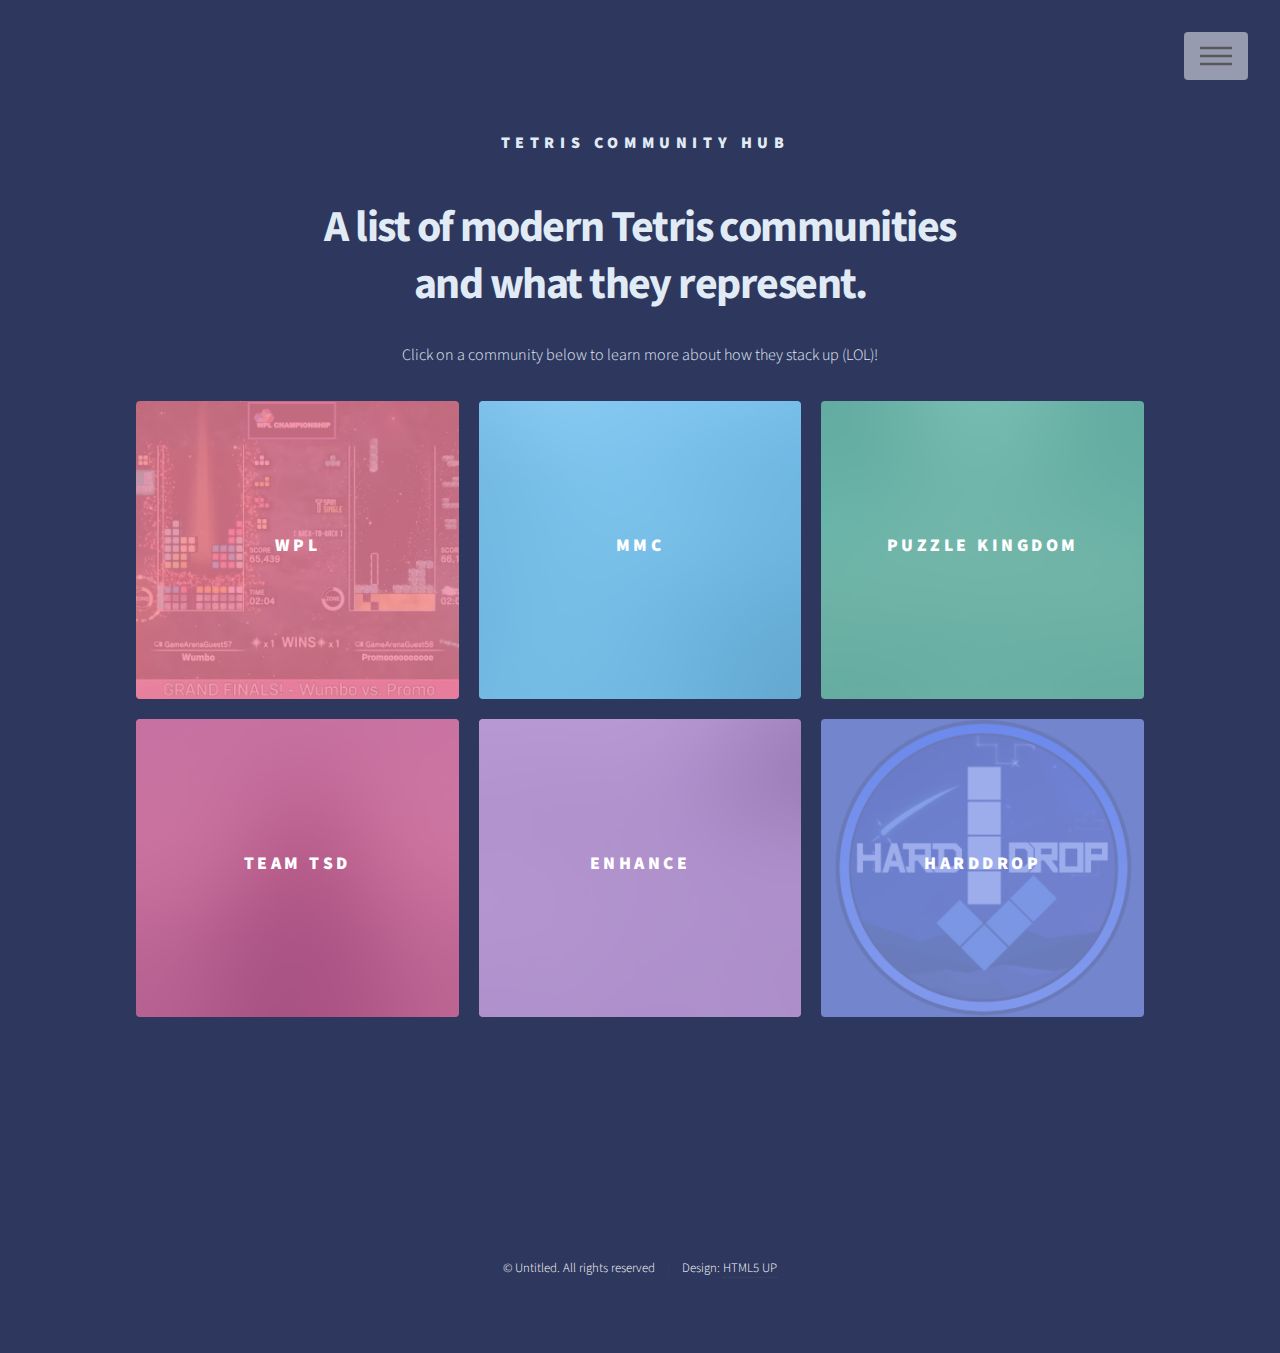
<file: index.html>
<!DOCTYPE HTML>
<!--
	Phantom by HTML5 UP
	html5up.net | @ajlkn
	Free for personal and commercial use under the CCA 3.0 license (html5up.net/license)
-->
<html>
	<head>
		<title>Phantom by HTML5 UP</title>
		<meta charset="utf-8" />
		<meta name="viewport" content="width=device-width, initial-scale=1, user-scalable=no" />
		<link rel="stylesheet" href="assets/css/main.css" />
		<noscript><link rel="stylesheet" href="assets/css/noscript.css" /></noscript>
	</head>
	<body class="is-preload">
		<!-- Wrapper -->
			<div id="wrapper">

				<!-- Header -->
					<header id="header">
						<div class="inner">

							<!-- Logo -->
								<a href="index.html" class="logo">
									<!-- <span class="symbol"><img src="images/logo.png" alt="" /></span><span class="title">Tetris Community Hub</span> -->
									<span class="symbol"></span><span class="title">Tetris Community Hub</span>
								</a>

							<!-- Nav -->
								<nav>
									<ul>
										<li><a href="#menu">Menu</a></li>
									</ul>
								</nav>

						</div>
					</header>

				<!-- Menu -->
					<nav id="menu"><!-- Potentially removed to keep site simplicity -->
						<h2>Menu</h2>
						<ul>
							<li><a href="index.html">Home</a></li>
							<li><a href="generic.html">Events</a></li>
							<li><a href="generic.html">MMC News</a></li>
							<li><a href="https://www.twitch.tv/beastinshen">BeastinShen's Twitch</a></li>
						</ul>
					</nav>

				<!-- Main -->
					<div id="main">
						<div class="inner">
							<header>
								<h1>A list of modern Tetris communities<br />
								and what they represent.</h1>
								<p>Click on a community below to learn more about how they stack up (LOL)!</p>
							</header>
							<section class="tiles">
								<article class="style1">
									<span class="image">
										<img src="images/pic01.jpg" alt="" />
									</span>
									<a href="generic.html">
										<h2>WPL</h2>
										<div class="content">
											<p>The World Puzzle League is the best community. Don't bother looking at the others.</p>
										</div>
									</a>
								</article>
								<article class="style2">
									<span class="image">
										<img src="images/pic02.jpg" alt="" />
									</span>
									<a href="generic.html">
										<h2>MMC</h2>
										<div class="content">
											<p>Hi bennxt!</p>
										</div>
									</a>
								</article>
								<article class="style3">
									<span class="image">
										<img src="images/pic03.jpg" alt="" />
									</span>
									<a href="generic.html">
										<h2>PUZZLE KINGDOM</h2>
										<div class="content">
											<p>I hate cleaning the gutters when there is moss on the roof since it gets slippery.</p>
										</div>
									</a>
								</article>
								<article class="style4">
									<span class="image">
										<img src="images/pic04.jpg" alt="" />
									</span>
									<a href="generic.html">
										<h2>Team TSD</h2>
										<div class="content">
											<p>Renge is cool, others kinda sus ngl</p>
										</div>
									</a>
								</article>
								<article class="style5">
									<span class="image">
										<img src="images/pic05.jpg" alt="" />
									</span>
									<a href="generic.html">
										<h2>Enhance</h2>
										<div class="content">
											<p>Where Shen licks boots.</p>
										</div>
									</a>
								</article>
								<article class="style6">
									<span class="image">
										<img src="images/pic06.png" alt="" />
									</span>
									<a href="generic.html">
										<h2>HardDrop</h2>
										<div class="content">
											<p>Blink's league of legends server with friends!</p>
										</div>
									</a>
								
							</section>
						</div>
					</div>

				<!-- Footer -->
					<footer id="footer">
						<div class="inner">
							<!-- <section>
								<h2>Get in touch</h2>
								<form method="post" action="#">
									<div class="fields">
										<div class="field half">
											<input type="text" name="name" id="name" placeholder="Name" />
										</div>
										<div class="field half">
											<input type="email" name="email" id="email" placeholder="Email" />
										</div>
										<div class="field">
											<textarea name="message" id="message" placeholder="Message"></textarea>
										</div>
									</div>
									<ul class="actions">
										<li><input type="submit" value="Send" class="primary" /></li>
									</ul>
								</form>
							</section>
							<section>
								<h2>Follow</h2>
								<ul class="icons">
									<li><a href="#" class="icon brands style2 fa-twitter"><span class="label">Twitter</span></a></li>
									<li><a href="#" class="icon brands style2 fa-facebook-f"><span class="label">Facebook</span></a></li>
									<li><a href="#" class="icon brands style2 fa-instagram"><span class="label">Instagram</span></a></li>
									<li><a href="#" class="icon brands style2 fa-dribbble"><span class="label">Dribbble</span></a></li>
									<li><a href="#" class="icon brands style2 fa-github"><span class="label">GitHub</span></a></li>
									<li><a href="#" class="icon brands style2 fa-500px"><span class="label">500px</span></a></li>
									<li><a href="#" class="icon solid style2 fa-phone"><span class="label">Phone</span></a></li>
									<li><a href="#" class="icon solid style2 fa-envelope"><span class="label">Email</span></a></li>
								</ul>
							</section> -->
							<ul class="copyright">
								<li>&copy; Untitled. All rights reserved</li><li>Design: <a href="http://html5up.net">HTML5 UP</a></li>
							</ul>
						</div>
					</footer>

			</div>

		<!-- Scripts -->
			<script src="assets/js/jquery.min.js"></script>
			<script src="assets/js/browser.min.js"></script>
			<script src="assets/js/breakpoints.min.js"></script>
			<script src="assets/js/util.js"></script>
			<script src="assets/js/main.js"></script>

	</body>
</html>
</file>
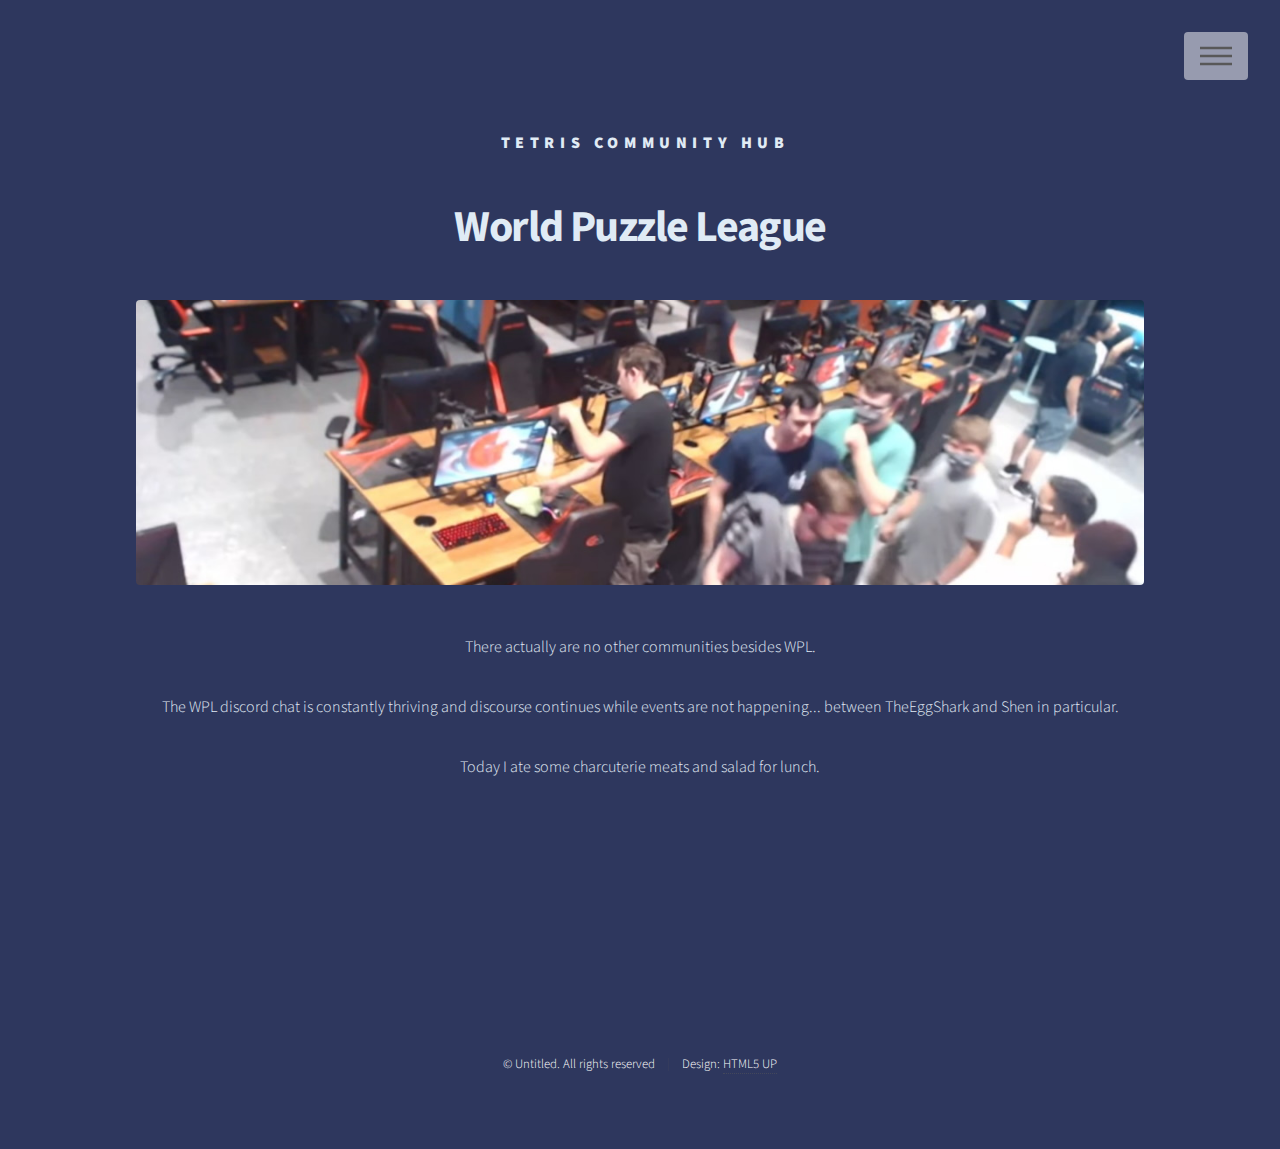
<file: generic.html>
<!DOCTYPE HTML>
<!--
	Phantom by HTML5 UP
	html5up.net | @ajlkn
	Free for personal and commercial use under the CCA 3.0 license (html5up.net/license)
-->
<html>
	<head>
		<title>World Puzzle League</title>
		<meta charset="utf-8" />
		<meta name="viewport" content="width=device-width, initial-scale=1, user-scalable=no" />
		<link rel="stylesheet" href="assets/css/main.css" />
		<noscript><link rel="stylesheet" href="assets/css/noscript.css" /></noscript>
	</head>
	<body class="is-preload">
		<!-- Wrapper -->
			<div id="wrapper">

				<!-- Header -->
					<header id="header">
						<div class="inner">

							<!-- Logo -->
							<a href="index.html" class="logo">
								<!-- <span class="symbol"><img src="images/logo.png" alt="" /></span><span class="title">Tetris Community Hub</span> -->
								<span class="symbol"></span><span class="title">Tetris Community Hub</span>
							</a>

							<!-- Nav -->
								<nav>
									<ul>
										<li><a href="#menu">Menu</a></li>
									</ul>
								</nav>

						</div>
					</header>

				<!-- Menu -->
				<nav id="menu">
					<h2>Menu</h2>
					<ul>
						<li><a href="index.html">Home</a></li>
						<li><a href="index.html">Menu will be removed.</a></li>
					</ul>
				</nav>

				<!-- Main -->
					<div id="main">
						<div class="inner">
							<h1>World Puzzle League</h1>
							<span class="image main"><img src="images/pic13.jpg" alt="" /></span>
							<p>There actually are no other communities besides WPL.</p>
							<p>The WPL discord chat is constantly thriving and discourse continues while events are not happening... between TheEggShark and Shen in particular.</p>
							<p>Today I ate some charcuterie meats and salad for lunch.</p>
						</div>
					</div>

				<!-- Footer -->
					<footer id="footer">
						<div class="inner">
							<!-- <section>
								<h2>Get in touch</h2>
								<form method="post" action="#">
									<div class="fields">
										<div class="field half">
											<input type="text" name="name" id="name" placeholder="Name" />
										</div>
										<div class="field half">
											<input type="email" name="email" id="email" placeholder="Email" />
										</div>
										<div class="field">
											<textarea name="message" id="message" placeholder="Message"></textarea>
										</div>
									</div>
									<ul class="actions">
										<li><input type="submit" value="Send" class="primary" /></li>
									</ul>
								</form>
							</section>
							<section>
								<h2>Follow</h2>
								<ul class="icons">
									<li><a href="#" class="icon brands style2 fa-twitter"><span class="label">Twitter</span></a></li>
									<li><a href="#" class="icon brands style2 fa-facebook-f"><span class="label">Facebook</span></a></li>
									<li><a href="#" class="icon brands style2 fa-instagram"><span class="label">Instagram</span></a></li>
									<li><a href="#" class="icon brands style2 fa-dribbble"><span class="label">Dribbble</span></a></li>
									<li><a href="#" class="icon brands style2 fa-github"><span class="label">GitHub</span></a></li>
									<li><a href="#" class="icon brands style2 fa-500px"><span class="label">500px</span></a></li>
									<li><a href="#" class="icon solid style2 fa-phone"><span class="label">Phone</span></a></li>
									<li><a href="#" class="icon solid style2 fa-envelope"><span class="label">Email</span></a></li>
								</ul>
							</section> -->
							<ul class="copyright">
								<li>&copy; Untitled. All rights reserved</li><li>Design: <a href="http://html5up.net">HTML5 UP</a></li>
							</ul>
						</div>
					</footer>

			</div>

		<!-- Scripts -->
			<script src="assets/js/jquery.min.js"></script>
			<script src="assets/js/browser.min.js"></script>
			<script src="assets/js/breakpoints.min.js"></script>
			<script src="assets/js/util.js"></script>
			<script src="assets/js/main.js"></script>

	</body>
</html>
</file>
<file: assets/css/noscript.css>
/*
	Phantom by HTML5 UP
	html5up.net | @ajlkn
	Free for personal and commercial use under the CCA 3.0 license (html5up.net/license)
*/

/* Tiles */

	body.is-preload .tiles article {
		-moz-transform: none;
		-webkit-transform: none;
		-ms-transform: none;
		transform: none;
		opacity: 1;
	}
</file>
<file: assets/css/main.css>
@import url(fontawesome-all.min.css);
@import url("https://fonts.googleapis.com/css?family=Source+Sans+Pro:300,700,900");

/*
	Phantom by HTML5 UP
	html5up.net | @ajlkn
	Free for personal and commercial use under the CCA 3.0 license (html5up.net/license)
*/

html, body, div, span, applet, object,
iframe, h1, h2, h3, h4, h5, h6, p, blockquote,
pre, a, abbr, acronym, address, big, cite,
code, del, dfn, em, img, ins, kbd, q, s, samp,
small, strike, strong, sub, sup, tt, var, b,
u, i, center, dl, dt, dd, ol, ul, li, fieldset,
form, label, legend, table, caption, tbody,
tfoot, thead, tr, th, td, article, aside,
canvas, details, embed, figure, figcaption,
footer, header, hgroup, menu, nav, output, ruby,
section, summary, time, mark, audio, video {
	margin: 0;
	padding: 0;
	border: 0;
	font-size: 100%;
	font: inherit;
	vertical-align: baseline;}

article, aside, details, figcaption, figure,
footer, header, hgroup, menu, nav, section {
	display: block;}

body {
	line-height: 1;
}

ol, ul {
	list-style: none;
}

blockquote, q {
	quotes: none;
}

	blockquote:before, blockquote:after, q:before, q:after {
		content: '';
		content: none;
	}

table {
	border-collapse: collapse;
	border-spacing: 0;
}

body {
	-webkit-text-size-adjust: none;
	
}

mark {
	background-color: transparent;
	color: inherit;
}

input::-moz-focus-inner {
	border: 0;
	padding: 0;
}

input, select, textarea {
	-moz-appearance: none;
	-webkit-appearance: none;
	-ms-appearance: none;
	appearance: none;
}

/* Basic */

	@-ms-viewport {
		width: device-width;
	}

	body {
		-ms-overflow-style: scrollbar;
	}

	@media screen and (max-width: 480px) {

		html, body {
			min-width: 320px;
		}

	}

	html {
		box-sizing: border-box;
		
	}

	*, *:before, *:after {
		box-sizing: inherit;
	}

	body {
		background: rgb(46, 55, 94);
	}

		body.is-preload *, body.is-preload *:before, body.is-preload *:after {
			-moz-animation: none !important;
			-webkit-animation: none !important;
			-ms-animation: none !important;
			animation: none !important;
			-moz-transition: none !important;
			-webkit-transition: none !important;
			-ms-transition: none !important;
			transition: none !important;
		}

/* Type */

	body, input, select, textarea {
		color: #e0ebf5;
		font-family: "Source Sans Pro", Helvetica, sans-serif;
		font-size: 16pt;
		font-weight: 300;
		line-height: 1.75;
		text-align: center;
	}

		@media screen and (max-width: 1680px) {

			body, input, select, textarea {
				font-size: 14pt;
			}

		}

		@media screen and (max-width: 1280px) {

			body, input, select, textarea {
				font-size: 12pt;
			}

		}

	a {
		-moz-transition: border-bottom-color 0.2s ease, color 0.2s ease;
		-webkit-transition: border-bottom-color 0.2s ease, color 0.2s ease;
		-ms-transition: border-bottom-color 0.2s ease, color 0.2s ease;
		transition: border-bottom-color 0.2s ease, color 0.2s ease;
		text-decoration: none;
		color: #585858;
		border-bottom: dotted 1px rgba(88, 88, 88, 0.5);
	}

		a:hover {
			border-bottom-color: transparent;
			color: #51b9ff !important;
		}

	strong, b {
		font-weight: 900;
	}

	em, i {
		font-style: italic;
	}

	p {
		margin: 0 0 2em 0;
	}

	h1 {
		font-size: 2.75em;
		font-weight: 700;
		line-height: 1.3;
		margin: 0 0 1em 0;
		letter-spacing: -0.035em;
	}

		h1 a {
			color: inherit;
		}

		@media screen and (max-width: 736px) {

			h1 {
				font-size: 2em;
				margin: 0 0 1em 0;
			}

		}

		@media screen and (max-width: 360px) {

			h1 {
				font-size: 1.75em;
			}

		}

	h2, h3, h4, h5, h6 {
		font-weight: 900;
		line-height: 1.5;
		margin: 0 0 2em 0;
		text-transform: uppercase;
		letter-spacing: 0.2em;
	}

		h2 a, h3 a, h4 a, h5 a, h6 a {
			color: inherit;
		}

	h2 {
		font-size: 1.1em;
	}

	h3 {
		font-size: 1em;
	}

	h4 {
		font-size: 0.8em;
	}

	h5 {
		font-size: 0.8em;
	}

	h6 {
		font-size: 0.8em;
	}

	@media screen and (max-width: 980px) {

		h1 br, h2 br, h3 br, h4 br, h5 br, h6 br {
			display: none;
		}

	}

	@media screen and (max-width: 736px) {

		h2 {
			font-size: 1em;
		}

		h3 {
			font-size: 0.8em;
		}

	}

	sub {
		font-size: 0.8em;
		position: relative;
		top: 0.5em;
	}

	sup {
		font-size: 0.8em;
		position: relative;
		top: -0.5em;
	}

	blockquote {
		border-left: solid 4px #c9c9c9;
		font-style: italic;
		margin: 0 0 2em 0;
		padding: 0.5em 0 0.5em 2em;
	}

	code {
		background: rgba(144, 144, 144, 0.075);
		border-radius: 4px;
		border: solid 1px #c9c9c9;
		font-family: "Courier New", monospace;
		font-size: 0.9em;
		margin: 0 0.25em;
		padding: 0.25em 0.65em;
	}

	pre {
		-webkit-overflow-scrolling: touch;
		font-family: "Courier New", monospace;
		font-size: 0.9em;
		margin: 0 0 2em 0;
	}

		pre code {
			display: block;
			line-height: 1.75;
			padding: 1em 1.5em;
			overflow-x: auto;
		}

	hr {
		border: 0;
		border-bottom: solid 1px #c9c9c9;
		margin: 2em 0;
	}

		hr.major {
			margin: 3em 0;
		}

	.align-left {
		text-align: left;
	}

	.align-center {
		text-align: center;
	}

	.align-right {
		text-align: right;
	}

/* Row */

	.row {
		display: flex;
		flex-wrap: wrap;
		box-sizing: border-box;
		align-items: stretch;
	}

		.row > * {
			box-sizing: border-box;
		}

		.row.gtr-uniform > * > :last-child {
			margin-bottom: 0;
		}

		.row.aln-left {
			justify-content: flex-start;
		}

		.row.aln-center {
			justify-content: center;
		}

		.row.aln-right {
			justify-content: flex-end;
		}

		.row.aln-top {
			align-items: flex-start;
		}

		.row.aln-middle {
			align-items: center;
		}

		.row.aln-bottom {
			align-items: flex-end;
		}

		.row > .imp {
			order: -1;
		}

		.row > .col-1 {
			width: 8.33333%;
		}

		.row > .off-1 {
			margin-left: 8.33333%;
		}

		.row > .col-2 {
			width: 16.66667%;
		}

		.row > .off-2 {
			margin-left: 16.66667%;
		}

		.row > .col-3 {
			width: 25%;
		}

		.row > .off-3 {
			margin-left: 25%;
		}

		.row > .col-4 {
			width: 33.33333%;
		}

		.row > .off-4 {
			margin-left: 33.33333%;
		}

		.row > .col-5 {
			width: 41.66667%;
		}

		.row > .off-5 {
			margin-left: 41.66667%;
		}

		.row > .col-6 {
			width: 50%;
		}

		.row > .off-6 {
			margin-left: 50%;
		}

		.row > .col-7 {
			width: 58.33333%;
		}

		.row > .off-7 {
			margin-left: 58.33333%;
		}

		.row > .col-8 {
			width: 66.66667%;
		}

		.row > .off-8 {
			margin-left: 66.66667%;
		}

		.row > .col-9 {
			width: 75%;
		}

		.row > .off-9 {
			margin-left: 75%;
		}

		.row > .col-10 {
			width: 83.33333%;
		}

		.row > .off-10 {
			margin-left: 83.33333%;
		}

		.row > .col-11 {
			width: 91.66667%;
		}

		.row > .off-11 {
			margin-left: 91.66667%;
		}

		.row > .col-12 {
			width: 100%;
		}

		.row > .off-12 {
			margin-left: 100%;
		}

		.row.gtr-0 {
			margin-top: 0;
			margin-left: 0em;
		}

			.row.gtr-0 > * {
				padding: 0 0 0 0em;
			}

			.row.gtr-0.gtr-uniform {
				margin-top: 0em;
			}

				.row.gtr-0.gtr-uniform > * {
					padding-top: 0em;
				}

		.row.gtr-25 {
			margin-top: 0;
			margin-left: -0.5em;
		}

			.row.gtr-25 > * {
				padding: 0 0 0 0.5em;
			}

			.row.gtr-25.gtr-uniform {
				margin-top: -0.5em;
			}

				.row.gtr-25.gtr-uniform > * {
					padding-top: 0.5em;
				}

		.row.gtr-50 {
			margin-top: 0;
			margin-left: -1em;
		}

			.row.gtr-50 > * {
				padding: 0 0 0 1em;
			}

			.row.gtr-50.gtr-uniform {
				margin-top: -1em;
			}

				.row.gtr-50.gtr-uniform > * {
					padding-top: 1em;
				}

		.row {
			margin-top: 0;
			margin-left: -2em;
		}

			.row > * {
				padding: 0 0 0 2em;
			}

			.row.gtr-uniform {
				margin-top: -2em;
			}

				.row.gtr-uniform > * {
					padding-top: 2em;
				}

		.row.gtr-150 {
			margin-top: 0;
			margin-left: -3em;
		}

			.row.gtr-150 > * {
				padding: 0 0 0 3em;
			}

			.row.gtr-150.gtr-uniform {
				margin-top: -3em;
			}

				.row.gtr-150.gtr-uniform > * {
					padding-top: 3em;
				}

		.row.gtr-200 {
			margin-top: 0;
			margin-left: -4em;
		}

			.row.gtr-200 > * {
				padding: 0 0 0 4em;
			}

			.row.gtr-200.gtr-uniform {
				margin-top: -4em;
			}

				.row.gtr-200.gtr-uniform > * {
					padding-top: 4em;
				}

		@media screen and (max-width: 1680px) {

			.row {
				display: flex;
				flex-wrap: wrap;
				box-sizing: border-box;
				align-items: stretch;
			}

				.row > * {
					box-sizing: border-box;
				}

				.row.gtr-uniform > * > :last-child {
					margin-bottom: 0;
				}

				.row.aln-left {
					justify-content: flex-start;
				}

				.row.aln-center {
					justify-content: center;
				}

				.row.aln-right {
					justify-content: flex-end;
				}

				.row.aln-top {
					align-items: flex-start;
				}

				.row.aln-middle {
					align-items: center;
				}

				.row.aln-bottom {
					align-items: flex-end;
				}

				.row > .imp-xlarge {
					order: -1;
				}

				.row > .col-1-xlarge {
					width: 8.33333%;
				}

				.row > .off-1-xlarge {
					margin-left: 8.33333%;
				}

				.row > .col-2-xlarge {
					width: 16.66667%;
				}

				.row > .off-2-xlarge {
					margin-left: 16.66667%;
				}

				.row > .col-3-xlarge {
					width: 25%;
				}

				.row > .off-3-xlarge {
					margin-left: 25%;
				}

				.row > .col-4-xlarge {
					width: 33.33333%;
				}

				.row > .off-4-xlarge {
					margin-left: 33.33333%;
				}

				.row > .col-5-xlarge {
					width: 41.66667%;
				}

				.row > .off-5-xlarge {
					margin-left: 41.66667%;
				}

				.row > .col-6-xlarge {
					width: 50%;
				}

				.row > .off-6-xlarge {
					margin-left: 50%;
				}

				.row > .col-7-xlarge {
					width: 58.33333%;
				}

				.row > .off-7-xlarge {
					margin-left: 58.33333%;
				}

				.row > .col-8-xlarge {
					width: 66.66667%;
				}

				.row > .off-8-xlarge {
					margin-left: 66.66667%;
				}

				.row > .col-9-xlarge {
					width: 75%;
				}

				.row > .off-9-xlarge {
					margin-left: 75%;
				}

				.row > .col-10-xlarge {
					width: 83.33333%;
				}

				.row > .off-10-xlarge {
					margin-left: 83.33333%;
				}

				.row > .col-11-xlarge {
					width: 91.66667%;
				}

				.row > .off-11-xlarge {
					margin-left: 91.66667%;
				}

				.row > .col-12-xlarge {
					width: 100%;
				}

				.row > .off-12-xlarge {
					margin-left: 100%;
				}

				.row.gtr-0 {
					margin-top: 0;
					margin-left: 0em;
				}

					.row.gtr-0 > * {
						padding: 0 0 0 0em;
					}

					.row.gtr-0.gtr-uniform {
						margin-top: 0em;
					}

						.row.gtr-0.gtr-uniform > * {
							padding-top: 0em;
						}

				.row.gtr-25 {
					margin-top: 0;
					margin-left: -0.5em;
				}

					.row.gtr-25 > * {
						padding: 0 0 0 0.5em;
					}

					.row.gtr-25.gtr-uniform {
						margin-top: -0.5em;
					}

						.row.gtr-25.gtr-uniform > * {
							padding-top: 0.5em;
						}

				.row.gtr-50 {
					margin-top: 0;
					margin-left: -1em;
				}

					.row.gtr-50 > * {
						padding: 0 0 0 1em;
					}

					.row.gtr-50.gtr-uniform {
						margin-top: -1em;
					}

						.row.gtr-50.gtr-uniform > * {
							padding-top: 1em;
						}

				.row {
					margin-top: 0;
					margin-left: -2em;
				}

					.row > * {
						padding: 0 0 0 2em;
					}

					.row.gtr-uniform {
						margin-top: -2em;
					}

						.row.gtr-uniform > * {
							padding-top: 2em;
						}

				.row.gtr-150 {
					margin-top: 0;
					margin-left: -3em;
				}

					.row.gtr-150 > * {
						padding: 0 0 0 3em;
					}

					.row.gtr-150.gtr-uniform {
						margin-top: -3em;
					}

						.row.gtr-150.gtr-uniform > * {
							padding-top: 3em;
						}

				.row.gtr-200 {
					margin-top: 0;
					margin-left: -4em;
				}

					.row.gtr-200 > * {
						padding: 0 0 0 4em;
					}

					.row.gtr-200.gtr-uniform {
						margin-top: -4em;
					}

						.row.gtr-200.gtr-uniform > * {
							padding-top: 4em;
						}

		}

		@media screen and (max-width: 1280px) {

			.row {
				display: flex;
				flex-wrap: wrap;
				box-sizing: border-box;
				align-items: stretch;
			}

				.row > * {
					box-sizing: border-box;
				}

				.row.gtr-uniform > * > :last-child {
					margin-bottom: 0;
				}

				.row.aln-left {
					justify-content: flex-start;
				}

				.row.aln-center {
					justify-content: center;
				}

				.row.aln-right {
					justify-content: flex-end;
				}

				.row.aln-top {
					align-items: flex-start;
				}

				.row.aln-middle {
					align-items: center;
				}

				.row.aln-bottom {
					align-items: flex-end;
				}

				.row > .imp-large {
					order: -1;
				}

				.row > .col-1-large {
					width: 8.33333%;
				}

				.row > .off-1-large {
					margin-left: 8.33333%;
				}

				.row > .col-2-large {
					width: 16.66667%;
				}

				.row > .off-2-large {
					margin-left: 16.66667%;
				}

				.row > .col-3-large {
					width: 25%;
				}

				.row > .off-3-large {
					margin-left: 25%;
				}

				.row > .col-4-large {
					width: 33.33333%;
				}

				.row > .off-4-large {
					margin-left: 33.33333%;
				}

				.row > .col-5-large {
					width: 41.66667%;
				}

				.row > .off-5-large {
					margin-left: 41.66667%;
				}

				.row > .col-6-large {
					width: 50%;
				}

				.row > .off-6-large {
					margin-left: 50%;
				}

				.row > .col-7-large {
					width: 58.33333%;
				}

				.row > .off-7-large {
					margin-left: 58.33333%;
				}

				.row > .col-8-large {
					width: 66.66667%;
				}

				.row > .off-8-large {
					margin-left: 66.66667%;
				}

				.row > .col-9-large {
					width: 75%;
				}

				.row > .off-9-large {
					margin-left: 75%;
				}

				.row > .col-10-large {
					width: 83.33333%;
				}

				.row > .off-10-large {
					margin-left: 83.33333%;
				}

				.row > .col-11-large {
					width: 91.66667%;
				}

				.row > .off-11-large {
					margin-left: 91.66667%;
				}

				.row > .col-12-large {
					width: 100%;
				}

				.row > .off-12-large {
					margin-left: 100%;
				}

				.row.gtr-0 {
					margin-top: 0;
					margin-left: 0em;
				}

					.row.gtr-0 > * {
						padding: 0 0 0 0em;
					}

					.row.gtr-0.gtr-uniform {
						margin-top: 0em;
					}

						.row.gtr-0.gtr-uniform > * {
							padding-top: 0em;
						}

				.row.gtr-25 {
					margin-top: 0;
					margin-left: -0.5em;
				}

					.row.gtr-25 > * {
						padding: 0 0 0 0.5em;
					}

					.row.gtr-25.gtr-uniform {
						margin-top: -0.5em;
					}

						.row.gtr-25.gtr-uniform > * {
							padding-top: 0.5em;
						}

				.row.gtr-50 {
					margin-top: 0;
					margin-left: -1em;
				}

					.row.gtr-50 > * {
						padding: 0 0 0 1em;
					}

					.row.gtr-50.gtr-uniform {
						margin-top: -1em;
					}

						.row.gtr-50.gtr-uniform > * {
							padding-top: 1em;
						}

				.row {
					margin-top: 0;
					margin-left: -2em;
				}

					.row > * {
						padding: 0 0 0 2em;
					}

					.row.gtr-uniform {
						margin-top: -2em;
					}

						.row.gtr-uniform > * {
							padding-top: 2em;
						}

				.row.gtr-150 {
					margin-top: 0;
					margin-left: -3em;
				}

					.row.gtr-150 > * {
						padding: 0 0 0 3em;
					}

					.row.gtr-150.gtr-uniform {
						margin-top: -3em;
					}

						.row.gtr-150.gtr-uniform > * {
							padding-top: 3em;
						}

				.row.gtr-200 {
					margin-top: 0;
					margin-left: -4em;
				}

					.row.gtr-200 > * {
						padding: 0 0 0 4em;
					}

					.row.gtr-200.gtr-uniform {
						margin-top: -4em;
					}

						.row.gtr-200.gtr-uniform > * {
							padding-top: 4em;
						}

		}

		@media screen and (max-width: 980px) {

			.row {
				display: flex;
				flex-wrap: wrap;
				box-sizing: border-box;
				align-items: stretch;
			}

				.row > * {
					box-sizing: border-box;
				}

				.row.gtr-uniform > * > :last-child {
					margin-bottom: 0;
				}

				.row.aln-left {
					justify-content: flex-start;
				}

				.row.aln-center {
					justify-content: center;
				}

				.row.aln-right {
					justify-content: flex-end;
				}

				.row.aln-top {
					align-items: flex-start;
				}

				.row.aln-middle {
					align-items: center;
				}

				.row.aln-bottom {
					align-items: flex-end;
				}

				.row > .imp-medium {
					order: -1;
				}

				.row > .col-1-medium {
					width: 8.33333%;
				}

				.row > .off-1-medium {
					margin-left: 8.33333%;
				}

				.row > .col-2-medium {
					width: 16.66667%;
				}

				.row > .off-2-medium {
					margin-left: 16.66667%;
				}

				.row > .col-3-medium {
					width: 25%;
				}

				.row > .off-3-medium {
					margin-left: 25%;
				}

				.row > .col-4-medium {
					width: 33.33333%;
				}

				.row > .off-4-medium {
					margin-left: 33.33333%;
				}

				.row > .col-5-medium {
					width: 41.66667%;
				}

				.row > .off-5-medium {
					margin-left: 41.66667%;
				}

				.row > .col-6-medium {
					width: 50%;
				}

				.row > .off-6-medium {
					margin-left: 50%;
				}

				.row > .col-7-medium {
					width: 58.33333%;
				}

				.row > .off-7-medium {
					margin-left: 58.33333%;
				}

				.row > .col-8-medium {
					width: 66.66667%;
				}

				.row > .off-8-medium {
					margin-left: 66.66667%;
				}

				.row > .col-9-medium {
					width: 75%;
				}

				.row > .off-9-medium {
					margin-left: 75%;
				}

				.row > .col-10-medium {
					width: 83.33333%;
				}

				.row > .off-10-medium {
					margin-left: 83.33333%;
				}

				.row > .col-11-medium {
					width: 91.66667%;
				}

				.row > .off-11-medium {
					margin-left: 91.66667%;
				}

				.row > .col-12-medium {
					width: 100%;
				}

				.row > .off-12-medium {
					margin-left: 100%;
				}

				.row.gtr-0 {
					margin-top: 0;
					margin-left: 0em;
				}

					.row.gtr-0 > * {
						padding: 0 0 0 0em;
					}

					.row.gtr-0.gtr-uniform {
						margin-top: 0em;
					}

						.row.gtr-0.gtr-uniform > * {
							padding-top: 0em;
						}

				.row.gtr-25 {
					margin-top: 0;
					margin-left: -0.375em;
				}

					.row.gtr-25 > * {
						padding: 0 0 0 0.375em;
					}

					.row.gtr-25.gtr-uniform {
						margin-top: -0.375em;
					}

						.row.gtr-25.gtr-uniform > * {
							padding-top: 0.375em;
						}

				.row.gtr-50 {
					margin-top: 0;
					margin-left: -0.75em;
				}

					.row.gtr-50 > * {
						padding: 0 0 0 0.75em;
					}

					.row.gtr-50.gtr-uniform {
						margin-top: -0.75em;
					}

						.row.gtr-50.gtr-uniform > * {
							padding-top: 0.75em;
						}

				.row {
					margin-top: 0;
					margin-left: -1.5em;
				}

					.row > * {
						padding: 0 0 0 1.5em;
					}

					.row.gtr-uniform {
						margin-top: -1.5em;
					}

						.row.gtr-uniform > * {
							padding-top: 1.5em;
						}

				.row.gtr-150 {
					margin-top: 0;
					margin-left: -2.25em;
				}

					.row.gtr-150 > * {
						padding: 0 0 0 2.25em;
					}

					.row.gtr-150.gtr-uniform {
						margin-top: -2.25em;
					}

						.row.gtr-150.gtr-uniform > * {
							padding-top: 2.25em;
						}

				.row.gtr-200 {
					margin-top: 0;
					margin-left: -3em;
				}

					.row.gtr-200 > * {
						padding: 0 0 0 3em;
					}

					.row.gtr-200.gtr-uniform {
						margin-top: -3em;
					}

						.row.gtr-200.gtr-uniform > * {
							padding-top: 3em;
						}

		}

		@media screen and (max-width: 736px) {

			.row {
				display: flex;
				flex-wrap: wrap;
				box-sizing: border-box;
				align-items: stretch;
			}

				.row > * {
					box-sizing: border-box;
				}

				.row.gtr-uniform > * > :last-child {
					margin-bottom: 0;
				}

				.row.aln-left {
					justify-content: flex-start;
				}

				.row.aln-center {
					justify-content: center;
				}

				.row.aln-right {
					justify-content: flex-end;
				}

				.row.aln-top {
					align-items: flex-start;
				}

				.row.aln-middle {
					align-items: center;
				}

				.row.aln-bottom {
					align-items: flex-end;
				}

				.row > .imp-small {
					order: -1;
				}

				.row > .col-1-small {
					width: 8.33333%;
				}

				.row > .off-1-small {
					margin-left: 8.33333%;
				}

				.row > .col-2-small {
					width: 16.66667%;
				}

				.row > .off-2-small {
					margin-left: 16.66667%;
				}

				.row > .col-3-small {
					width: 25%;
				}

				.row > .off-3-small {
					margin-left: 25%;
				}

				.row > .col-4-small {
					width: 33.33333%;
				}

				.row > .off-4-small {
					margin-left: 33.33333%;
				}

				.row > .col-5-small {
					width: 41.66667%;
				}

				.row > .off-5-small {
					margin-left: 41.66667%;
				}

				.row > .col-6-small {
					width: 50%;
				}

				.row > .off-6-small {
					margin-left: 50%;
				}

				.row > .col-7-small {
					width: 58.33333%;
				}

				.row > .off-7-small {
					margin-left: 58.33333%;
				}

				.row > .col-8-small {
					width: 66.66667%;
				}

				.row > .off-8-small {
					margin-left: 66.66667%;
				}

				.row > .col-9-small {
					width: 75%;
				}

				.row > .off-9-small {
					margin-left: 75%;
				}

				.row > .col-10-small {
					width: 83.33333%;
				}

				.row > .off-10-small {
					margin-left: 83.33333%;
				}

				.row > .col-11-small {
					width: 91.66667%;
				}

				.row > .off-11-small {
					margin-left: 91.66667%;
				}

				.row > .col-12-small {
					width: 100%;
				}

				.row > .off-12-small {
					margin-left: 100%;
				}

				.row.gtr-0 {
					margin-top: 0;
					margin-left: 0em;
				}

					.row.gtr-0 > * {
						padding: 0 0 0 0em;
					}

					.row.gtr-0.gtr-uniform {
						margin-top: 0em;
					}

						.row.gtr-0.gtr-uniform > * {
							padding-top: 0em;
						}

				.row.gtr-25 {
					margin-top: 0;
					margin-left: -0.25em;
				}

					.row.gtr-25 > * {
						padding: 0 0 0 0.25em;
					}

					.row.gtr-25.gtr-uniform {
						margin-top: -0.25em;
					}

						.row.gtr-25.gtr-uniform > * {
							padding-top: 0.25em;
						}

				.row.gtr-50 {
					margin-top: 0;
					margin-left: -0.5em;
				}

					.row.gtr-50 > * {
						padding: 0 0 0 0.5em;
					}

					.row.gtr-50.gtr-uniform {
						margin-top: -0.5em;
					}

						.row.gtr-50.gtr-uniform > * {
							padding-top: 0.5em;
						}

				.row {
					margin-top: 0;
					margin-left: -1em;
				}

					.row > * {
						padding: 0 0 0 1em;
					}

					.row.gtr-uniform {
						margin-top: -1em;
					}

						.row.gtr-uniform > * {
							padding-top: 1em;
						}

				.row.gtr-150 {
					margin-top: 0;
					margin-left: -1.5em;
				}

					.row.gtr-150 > * {
						padding: 0 0 0 1.5em;
					}

					.row.gtr-150.gtr-uniform {
						margin-top: -1.5em;
					}

						.row.gtr-150.gtr-uniform > * {
							padding-top: 1.5em;
						}

				.row.gtr-200 {
					margin-top: 0;
					margin-left: -2em;
				}

					.row.gtr-200 > * {
						padding: 0 0 0 2em;
					}

					.row.gtr-200.gtr-uniform {
						margin-top: -2em;
					}

						.row.gtr-200.gtr-uniform > * {
							padding-top: 2em;
						}

		}

		@media screen and (max-width: 480px) {

			.row {
				display: flex;
				flex-wrap: wrap;
				box-sizing: border-box;
				align-items: stretch;
			}

				.row > * {
					box-sizing: border-box;
				}

				.row.gtr-uniform > * > :last-child {
					margin-bottom: 0;
				}

				.row.aln-left {
					justify-content: flex-start;
				}

				.row.aln-center {
					justify-content: center;
				}

				.row.aln-right {
					justify-content: flex-end;
				}

				.row.aln-top {
					align-items: flex-start;
				}

				.row.aln-middle {
					align-items: center;
				}

				.row.aln-bottom {
					align-items: flex-end;
				}

				.row > .imp-xsmall {
					order: -1;
				}

				.row > .col-1-xsmall {
					width: 8.33333%;
				}

				.row > .off-1-xsmall {
					margin-left: 8.33333%;
				}

				.row > .col-2-xsmall {
					width: 16.66667%;
				}

				.row > .off-2-xsmall {
					margin-left: 16.66667%;
				}

				.row > .col-3-xsmall {
					width: 25%;
				}

				.row > .off-3-xsmall {
					margin-left: 25%;
				}

				.row > .col-4-xsmall {
					width: 33.33333%;
				}

				.row > .off-4-xsmall {
					margin-left: 33.33333%;
				}

				.row > .col-5-xsmall {
					width: 41.66667%;
				}

				.row > .off-5-xsmall {
					margin-left: 41.66667%;
				}

				.row > .col-6-xsmall {
					width: 50%;
				}

				.row > .off-6-xsmall {
					margin-left: 50%;
				}

				.row > .col-7-xsmall {
					width: 58.33333%;
				}

				.row > .off-7-xsmall {
					margin-left: 58.33333%;
				}

				.row > .col-8-xsmall {
					width: 66.66667%;
				}

				.row > .off-8-xsmall {
					margin-left: 66.66667%;
				}

				.row > .col-9-xsmall {
					width: 75%;
				}

				.row > .off-9-xsmall {
					margin-left: 75%;
				}

				.row > .col-10-xsmall {
					width: 83.33333%;
				}

				.row > .off-10-xsmall {
					margin-left: 83.33333%;
				}

				.row > .col-11-xsmall {
					width: 91.66667%;
				}

				.row > .off-11-xsmall {
					margin-left: 91.66667%;
				}

				.row > .col-12-xsmall {
					width: 100%;
				}

				.row > .off-12-xsmall {
					margin-left: 100%;
				}

				.row.gtr-0 {
					margin-top: 0;
					margin-left: 0em;
				}

					.row.gtr-0 > * {
						padding: 0 0 0 0em;
					}

					.row.gtr-0.gtr-uniform {
						margin-top: 0em;
					}

						.row.gtr-0.gtr-uniform > * {
							padding-top: 0em;
						}

				.row.gtr-25 {
					margin-top: 0;
					margin-left: -0.25em;
				}

					.row.gtr-25 > * {
						padding: 0 0 0 0.25em;
					}

					.row.gtr-25.gtr-uniform {
						margin-top: -0.25em;
					}

						.row.gtr-25.gtr-uniform > * {
							padding-top: 0.25em;
						}

				.row.gtr-50 {
					margin-top: 0;
					margin-left: -0.5em;
				}

					.row.gtr-50 > * {
						padding: 0 0 0 0.5em;
					}

					.row.gtr-50.gtr-uniform {
						margin-top: -0.5em;
					}

						.row.gtr-50.gtr-uniform > * {
							padding-top: 0.5em;
						}

				.row {
					margin-top: 0;
					margin-left: -1em;
				}

					.row > * {
						padding: 0 0 0 1em;
					}

					.row.gtr-uniform {
						margin-top: -1em;
					}

						.row.gtr-uniform > * {
							padding-top: 1em;
						}

				.row.gtr-150 {
					margin-top: 0;
					margin-left: -1.5em;
				}

					.row.gtr-150 > * {
						padding: 0 0 0 1.5em;
					}

					.row.gtr-150.gtr-uniform {
						margin-top: -1.5em;
					}

						.row.gtr-150.gtr-uniform > * {
							padding-top: 1.5em;
						}

				.row.gtr-200 {
					margin-top: 0;
					margin-left: -2em;
				}

					.row.gtr-200 > * {
						padding: 0 0 0 2em;
					}

					.row.gtr-200.gtr-uniform {
						margin-top: -2em;
					}

						.row.gtr-200.gtr-uniform > * {
							padding-top: 2em;
						}

		}

/* Section/Article */

	section.special, article.special {
		text-align: center;
	}

	header p {
		margin-top: -1em;
	}

	@media screen and (max-width: 736px) {

		header p {
			margin-top: 0;
		}

	}

/* Icon */

	.icon {
		text-decoration: none;
		border-bottom: none;
		position: relative;
	}

		.icon:before {
			-moz-osx-font-smoothing: grayscale;
			-webkit-font-smoothing: antialiased;
			display: inline-block;
			font-style: normal;
			font-variant: normal;
			text-rendering: auto;
			line-height: 1;
			text-transform: none !important;
			font-family: 'Font Awesome 5 Free';
			font-weight: 400;
		}

		.icon > .label {
			display: none;
		}

		.icon:before {
			line-height: inherit;
		}

		.icon.solid:before {
			font-weight: 900;
		}

		.icon.brands:before {
			font-family: 'Font Awesome 5 Brands';
		}

		.icon.style2 {
			-moz-transition: background-color 0.2s ease-in-out, color 0.2s ease-in-out, border-color 0.2s ease-in-out;
			-webkit-transition: background-color 0.2s ease-in-out, color 0.2s ease-in-out, border-color 0.2s ease-in-out;
			-ms-transition: background-color 0.2s ease-in-out, color 0.2s ease-in-out, border-color 0.2s ease-in-out;
			transition: background-color 0.2s ease-in-out, color 0.2s ease-in-out, border-color 0.2s ease-in-out;
			background-color: transparent;
			border: solid 1px #c9c9c9;
			border-radius: 4px;
			width: 2.65em;
			height: 2.65em;
			display: inline-block;
			text-align: center;
			line-height: 2.65em;
			color: inherit;
		}

			.icon.style2:before {
				font-size: 1.1em;
			}

			.icon.style2:hover {
				color: #f2849e;
				border-color: #f2849e;
			}

			.icon.style2:active {
				background-color: rgba(242, 132, 158, 0.1);
			}

/* List */

	ol {
		list-style: decimal;
		margin: 0 0 2em 0;
		padding-left: 1.25em;
	}

		ol li {
			padding-left: 0.25em;
		}

	ul {
		list-style: disc;
		margin: 0 0 2em 0;
		padding-left: 1em;
	}

		ul li {
			padding-left: 0.5em;
		}

		ul.alt {
			list-style: none;
			padding-left: 0;
		}

			ul.alt li {
				border-top: solid 1px #c9c9c9;
				padding: 0.5em 0;
			}

				ul.alt li:first-child {
					border-top: 0;
					padding-top: 0;
				}

	dl {
		margin: 0 0 2em 0;
	}

		dl dt {
			display: block;
			font-weight: 900;
			margin: 0 0 1em 0;
		}

		dl dd {
			margin-left: 2em;
		}

/* Actions */

	ul.actions {
		display: -moz-flex;
		display: -webkit-flex;
		display: -ms-flex;
		display: flex;
		cursor: default;
		list-style: none;
		margin-left: -1em;
		padding-left: 0;
	}

		ul.actions li {
			padding: 0 0 0 1em;
			vertical-align: middle;
		}

		ul.actions.special {
			-moz-justify-content: center;
			-webkit-justify-content: center;
			-ms-justify-content: center;
			justify-content: center;
			width: 100%;
			margin-left: 0;
		}

			ul.actions.special li:first-child {
				padding-left: 0;
			}

		ul.actions.stacked {
			-moz-flex-direction: column;
			-webkit-flex-direction: column;
			-ms-flex-direction: column;
			flex-direction: column;
			margin-left: 0;
		}

			ul.actions.stacked li {
				padding: 1.3em 0 0 0;
			}

				ul.actions.stacked li:first-child {
					padding-top: 0;
				}

		ul.actions.fit {
			width: calc(100% + 1em);
		}

			ul.actions.fit li {
				-moz-flex-grow: 1;
				-webkit-flex-grow: 1;
				-ms-flex-grow: 1;
				flex-grow: 1;
				-moz-flex-shrink: 1;
				-webkit-flex-shrink: 1;
				-ms-flex-shrink: 1;
				flex-shrink: 1;
				width: 100%;
			}

				ul.actions.fit li > * {
					width: 100%;
				}

			ul.actions.fit.stacked {
				width: 100%;
			}

		@media screen and (max-width: 480px) {

			ul.actions:not(.fixed) {
				-moz-flex-direction: column;
				-webkit-flex-direction: column;
				-ms-flex-direction: column;
				flex-direction: column;
				margin-left: 0;
				width: 100% !important;
			}

				ul.actions:not(.fixed) li {
					-moz-flex-grow: 1;
					-webkit-flex-grow: 1;
					-ms-flex-grow: 1;
					flex-grow: 1;
					-moz-flex-shrink: 1;
					-webkit-flex-shrink: 1;
					-ms-flex-shrink: 1;
					flex-shrink: 1;
					padding: 1em 0 0 0;
					text-align: center;
					width: 100%;
				}

					ul.actions:not(.fixed) li > * {
						width: 100%;
					}

					ul.actions:not(.fixed) li:first-child {
						padding-top: 0;
					}

					ul.actions:not(.fixed) li input[type="submit"],
					ul.actions:not(.fixed) li input[type="reset"],
					ul.actions:not(.fixed) li input[type="button"],
					ul.actions:not(.fixed) li button,
					ul.actions:not(.fixed) li .button {
						width: 100%;
					}

						ul.actions:not(.fixed) li input[type="submit"].icon:before,
						ul.actions:not(.fixed) li input[type="reset"].icon:before,
						ul.actions:not(.fixed) li input[type="button"].icon:before,
						ul.actions:not(.fixed) li button.icon:before,
						ul.actions:not(.fixed) li .button.icon:before {
							margin-left: -0.5rem;
						}

		}

/* Icons */

	ul.icons {
		cursor: default;
		list-style: none;
		padding-left: 0;
		margin: -1em 0 2em -1em;
	}

		ul.icons li {
			display: inline-block;
			padding: 1em 0 0 1em;
		}

/* Form */

	form {
		margin: 0 0 2em 0;
		overflow-x: hidden;
	}

		form > :last-child {
			margin-bottom: 0;
		}

		form > .fields {
			display: -moz-flex;
			display: -webkit-flex;
			display: -ms-flex;
			display: flex;
			-moz-flex-wrap: wrap;
			-webkit-flex-wrap: wrap;
			-ms-flex-wrap: wrap;
			flex-wrap: wrap;
			width: calc(100% + 3em);
			margin: -1.5em 0 2em -1.5em;
		}

			form > .fields > .field {
				-moz-flex-grow: 0;
				-webkit-flex-grow: 0;
				-ms-flex-grow: 0;
				flex-grow: 0;
				-moz-flex-shrink: 0;
				-webkit-flex-shrink: 0;
				-ms-flex-shrink: 0;
				flex-shrink: 0;
				padding: 1.5em 0 0 1.5em;
				width: calc(100% - 1.5em);
			}

				form > .fields > .field.half {
					width: calc(50% - 0.75em);
				}

				form > .fields > .field.third {
					width: calc(100%/3 - 0.5em);
				}

				form > .fields > .field.quarter {
					width: calc(25% - 0.375em);
				}

		@media screen and (max-width: 480px) {

			form > .fields {
				width: calc(100% + 3em);
				margin: -1.5em 0 2em -1.5em;
			}

				form > .fields > .field {
					padding: 1.5em 0 0 1.5em;
					width: calc(100% - 1.5em);
				}

					form > .fields > .field.half {
						width: calc(100% - 1.5em);
					}

					form > .fields > .field.third {
						width: calc(100% - 1.5em);
					}

					form > .fields > .field.quarter {
						width: calc(100% - 1.5em);
					}

		}

	label {
		display: block;
		font-size: 0.9em;
		font-weight: 900;
		margin: 0 0 1em 0;
	}

	input[type="text"],
	input[type="password"],
	input[type="email"],
	input[type="tel"],
	select,
	textarea {
		-moz-appearance: none;
		-webkit-appearance: none;
		-ms-appearance: none;
		appearance: none;
		background-color: transparent;
		border: none;
		border-radius: 0;
		border-bottom: solid 1px #c9c9c9;
		color: inherit;
		display: block;
		outline: 0;
		padding: 0;
		text-decoration: none;
		width: 100%;
	}

		input[type="text"]:invalid,
		input[type="password"]:invalid,
		input[type="email"]:invalid,
		input[type="tel"]:invalid,
		select:invalid,
		textarea:invalid {
			box-shadow: none;
		}

		input[type="text"]:focus,
		input[type="password"]:focus,
		input[type="email"]:focus,
		input[type="tel"]:focus,
		select:focus,
		textarea:focus {
			border-bottom-color: #f2849e;
			box-shadow: inset 0 -1px 0 0 #f2849e;
		}

	select {
		background-image: url("data:image/svg+xml;charset=utf8,%3Csvg xmlns='http://www.w3.org/2000/svg' width='40' height='40' preserveAspectRatio='none' viewBox='0 0 40 40'%3E%3Cpath d='M9.4,12.3l10.4,10.4l10.4-10.4c0.2-0.2,0.5-0.4,0.9-0.4c0.3,0,0.6,0.1,0.9,0.4l3.3,3.3c0.2,0.2,0.4,0.5,0.4,0.9 c0,0.4-0.1,0.6-0.4,0.9L20.7,31.9c-0.2,0.2-0.5,0.4-0.9,0.4c-0.3,0-0.6-0.1-0.9-0.4L4.3,17.3c-0.2-0.2-0.4-0.5-0.4-0.9 c0-0.4,0.1-0.6,0.4-0.9l3.3-3.3c0.2-0.2,0.5-0.4,0.9-0.4S9.1,12.1,9.4,12.3z' fill='%23c9c9c9' /%3E%3C/svg%3E");
		background-size: 1.25rem;
		background-repeat: no-repeat;
		background-position: calc(100% - 1rem) center;
		height: 3em;
		padding-right: 3em;
		text-overflow: ellipsis;
	}

		select option {
			background: #ffffff;
		}

		select:focus::-ms-value {
			background-color: transparent;
		}

		select::-ms-expand {
			display: none;
		}

	input[type="text"],
	input[type="password"],
	input[type="email"],
	select {
		height: 3em;
	}

	textarea {
		padding: 0;
		min-height: 3.75em;
	}

	input[type="checkbox"],
	input[type="radio"] {
		-moz-appearance: none;
		-webkit-appearance: none;
		-ms-appearance: none;
		appearance: none;
		display: block;
		float: left;
		margin-right: -2em;
		opacity: 0;
		width: 1em;
		z-index: -1;
	}

		input[type="checkbox"] + label,
		input[type="radio"] + label {
			text-decoration: none;
			color: #585858;
			cursor: pointer;
			display: inline-block;
			font-size: 1em;
			font-weight: 300;
			padding-left: 2.55em;
			padding-right: 0.75em;
			position: relative;
		}

			input[type="checkbox"] + label:before,
			input[type="radio"] + label:before {
				-moz-osx-font-smoothing: grayscale;
				-webkit-font-smoothing: antialiased;
				display: inline-block;
				font-style: normal;
				font-variant: normal;
				text-rendering: auto;
				line-height: 1;
				text-transform: none !important;
				font-family: 'Font Awesome 5 Free';
				font-weight: 900;
			}

			input[type="checkbox"] + label:before,
			input[type="radio"] + label:before {
				border-radius: 4px;
				border: solid 1px #c9c9c9;
				content: '';
				display: inline-block;
				font-size: 0.8em;
				height: 2.25em;
				left: 0;
				line-height: 2.25em;
				position: absolute;
				text-align: center;
				top: 0;
				width: 2.25em;
			}

		input[type="checkbox"]:checked + label:before,
		input[type="radio"]:checked + label:before {
			background: #585858;
			border-color: #585858;
			color: #ffffff;
			content: '\f00c';
		}

		input[type="checkbox"]:focus + label:before,
		input[type="radio"]:focus + label:before {
			border-color: #f2849e;
			box-shadow: 0 0 0 1px #f2849e;
		}

	input[type="checkbox"] + label:before {
		border-radius: 4px;
	}

	input[type="radio"] + label:before {
		border-radius: 100%;
	}

/* Box */

	.box {
		border-radius: 4px;
		border: solid 1px #c9c9c9;
		margin-bottom: 2em;
		padding: 1.5em;
	}

		.box > :last-child,
		.box > :last-child > :last-child,
		.box > :last-child > :last-child > :last-child {
			margin-bottom: 0;
		}

		.box.alt {
			border: 0;
			border-radius: 0;
			padding: 0;
		}

/* Image */

	.image {
		border-radius: 4px;
		border: 0;
		display: inline-block;
		position: relative;
	}

		.image img {
			border-radius: 4px;
			display: block;
		}

		.image.left, .image.right {
			max-width: 40%;
		}

			.image.left img, .image.right img {
				width: 100%;
			}

		.image.left {
			float: left;
			padding: 0 1.5em 1em 0;
			top: 0.25em;
		}

		.image.right {
			float: right;
			padding: 0 0 1em 1.5em;
			top: 0.25em;
		}

		.image.fit {
			display: block;
			margin: 0 0 2em 0;
			width: 100%;
		}

			.image.fit img {
				width: 100%;
			}

		.image.main {
			display: block;
			margin: 0 0 3em 0;
			width: 100%;
		}

			.image.main img {
				width: 100%;
			}

			@media screen and (max-width: 736px) {

				.image.main {
					margin: 0 0 2em 0;
				}

			}

/* Table */

	.table-wrapper {
		-webkit-overflow-scrolling: touch;
		overflow-x: auto;
	}

	table {
		margin: 0 0 2em 0;
		width: 100%;
	}

		table tbody tr {
			border: solid 1px #c9c9c9;
			border-left: 0;
			border-right: 0;
		}

			table tbody tr:nth-child(2n + 1) {
				background-color: rgba(144, 144, 144, 0.075);
			}

		table td {
			padding: 0.75em 0.75em;
		}

		table th {
			font-size: 0.9em;
			font-weight: 900;
			padding: 0 0.75em 0.75em 0.75em;
			text-align: left;
		}

		table thead {
			border-bottom: solid 2px #c9c9c9;
		}

		table tfoot {
			border-top: solid 2px #c9c9c9;
		}

		table.alt {
			border-collapse: separate;
		}

			table.alt tbody tr td {
				border: solid 1px #c9c9c9;
				border-left-width: 0;
				border-top-width: 0;
			}

				table.alt tbody tr td:first-child {
					border-left-width: 1px;
				}

			table.alt tbody tr:first-child td {
				border-top-width: 1px;
			}

			table.alt thead {
				border-bottom: 0;
			}

			table.alt tfoot {
				border-top: 0;
			}

/* Button */

	input[type="submit"],
	input[type="reset"],
	input[type="button"],
	button,
	.button {
		-moz-appearance: none;
		-webkit-appearance: none;
		-ms-appearance: none;
		appearance: none;
		-moz-transition: background-color 0.2s ease-in-out, color 0.2s ease-in-out, box-shadow 0.2s ease-in-out;
		-webkit-transition: background-color 0.2s ease-in-out, color 0.2s ease-in-out, box-shadow 0.2s ease-in-out;
		-ms-transition: background-color 0.2s ease-in-out, color 0.2s ease-in-out, box-shadow 0.2s ease-in-out;
		transition: background-color 0.2s ease-in-out, color 0.2s ease-in-out, box-shadow 0.2s ease-in-out;
		background-color: transparent;
		border-radius: 4px;
		border: 0;
		box-shadow: inset 0 0 0 2px #585858;
		color: #585858 !important;
		cursor: pointer;
		display: inline-block;
		font-size: 0.8em;
		font-weight: 900;
		height: 3.5em;
		letter-spacing: 0.35em;
		line-height: 3.45em;
		overflow: hidden;
		padding: 0 1.25em 0 1.6em;
		text-align: center;
		text-decoration: none;
		text-overflow: ellipsis;
		text-transform: uppercase;
		white-space: nowrap;
	}

		input[type="submit"].icon:before,
		input[type="reset"].icon:before,
		input[type="button"].icon:before,
		button.icon:before,
		.button.icon:before {
			margin-right: 0.5em;
		}

		input[type="submit"].fit,
		input[type="reset"].fit,
		input[type="button"].fit,
		button.fit,
		.button.fit {
			width: 100%;
		}

		input[type="submit"]:hover,
		input[type="reset"]:hover,
		input[type="button"]:hover,
		button:hover,
		.button:hover {
			color: #f2849e !important;
			box-shadow: inset 0 0 0 2px #f2849e;
		}

		input[type="submit"]:active,
		input[type="reset"]:active,
		input[type="button"]:active,
		button:active,
		.button:active {
			background-color: rgba(242, 132, 158, 0.1);
		}

		input[type="submit"].small,
		input[type="reset"].small,
		input[type="button"].small,
		button.small,
		.button.small {
			font-size: 0.6em;
		}

		input[type="submit"].large,
		input[type="reset"].large,
		input[type="button"].large,
		button.large,
		.button.large {
			font-size: 1em;
		}

		input[type="submit"].primary,
		input[type="reset"].primary,
		input[type="button"].primary,
		button.primary,
		.button.primary {
			box-shadow: none;
			background-color: #585858;
			color: #ffffff !important;
		}

			input[type="submit"].primary:hover,
			input[type="reset"].primary:hover,
			input[type="button"].primary:hover,
			button.primary:hover,
			.button.primary:hover {
				background-color: #f2849e;
			}

			input[type="submit"].primary:active,
			input[type="reset"].primary:active,
			input[type="button"].primary:active,
			button.primary:active,
			.button.primary:active {
				background-color: #ee5f81;
			}

		input[type="submit"].disabled, input[type="submit"]:disabled,
		input[type="reset"].disabled,
		input[type="reset"]:disabled,
		input[type="button"].disabled,
		input[type="button"]:disabled,
		button.disabled,
		button:disabled,
		.button.disabled,
		.button:disabled {
			pointer-events: none;
			opacity: 0.25;
		}

/* Tiles */

	.tiles {
		display: -moz-flex;
		display: -webkit-flex;
		display: -ms-flex;
		display: flex;
		-moz-flex-wrap: wrap;
		-webkit-flex-wrap: wrap;
		-ms-flex-wrap: wrap;
		flex-wrap: wrap;
		postiion: relative;
		margin: -2.5em 0 0 -2.5em;
	}

		.tiles article {
			-moz-transition: -moz-transform 0.5s ease, opacity 0.5s ease;
			-webkit-transition: -webkit-transform 0.5s ease, opacity 0.5s ease;
			-ms-transition: -ms-transform 0.5s ease, opacity 0.5s ease;
			transition: transform 0.5s ease, opacity 0.5s ease;
			position: relative;
			width: calc(33.33333% - 2.5em);
			margin: 2.5em 0 0 2.5em;
		}

			.tiles article > .image {
				-moz-transition: -moz-transform 0.5s ease;
				-webkit-transition: -webkit-transform 0.5s ease;
				-ms-transition: -ms-transform 0.5s ease;
				transition: transform 0.5s ease;
				position: relative;
				display: block;
				width: 100%;
				border-radius: 4px;
				overflow: hidden;
			}

				.tiles article > .image img {
					display: block;
					width: 100%;
				}

				.tiles article > .image:before {
					pointer-events: none;
					-moz-transition: background-color 0.5s ease, opacity 0.5s ease;
					-webkit-transition: background-color 0.5s ease, opacity 0.5s ease;
					-ms-transition: background-color 0.5s ease, opacity 0.5s ease;
					transition: background-color 0.5s ease, opacity 0.5s ease;
					content: '';
					display: block;
					position: absolute;
					top: 0;
					left: 0;
					width: 100%;
					height: 100%;
					opacity: 1.0;
					z-index: 1;
					opacity: 0.8;
				}

				.tiles article > .image:after {
					pointer-events: none;
					-moz-transition: opacity 0.5s ease;
					-webkit-transition: opacity 0.5s ease;
					-ms-transition: opacity 0.5s ease;
					transition: opacity 0.5s ease;
					content: '';
					display: block;
					position: absolute;
					top: 0;
					left: 0;
					width: 100%;
					height: 100%;
					/* background-image: url("data:image/svg+xml;charset=utf8,%3Csvg xmlns='http://www.w3.org/2000/svg' width='100' height='100' viewBox='0 0 100 100' preserveAspectRatio='none'%3E%3Cstyle%3Eline %7B stroke-width: 0.25px%3B stroke: %23ffffff%3B %7D%3C/style%3E%3Cline x1='0' y1='0' x2='100' y2='100' /%3E%3Cline x1='100' y1='0' x2='0' y2='100' /%3E%3C/svg%3E"); */
					background-position: center;
					background-repeat: no-repeat;
					background-size: 100% 100%;
					opacity: 0.25;
					z-index: 2;
				}

			.tiles article > a {
				display: -moz-flex;
				display: -webkit-flex;
				display: -ms-flex;
				display: flex;
				-moz-flex-direction: column;
				-webkit-flex-direction: column;
				-ms-flex-direction: column;
				flex-direction: column;
				-moz-align-items: center;
				-webkit-align-items: center;
				-ms-align-items: center;
				align-items: center;
				-moz-justify-content: center;
				-webkit-justify-content: center;
				-ms-justify-content: center;
				justify-content: center;
				-moz-transition: background-color 0.5s ease, -moz-transform 0.5s ease;
				-webkit-transition: background-color 0.5s ease, -webkit-transform 0.5s ease;
				-ms-transition: background-color 0.5s ease, -ms-transform 0.5s ease;
				transition: background-color 0.5s ease, transform 0.5s ease;
				position: absolute;
				top: 0;
				left: 0;
				width: 100%;
				height: 100%;
				padding: 1em;
				border-radius: 4px;
				border-bottom: 0;
				color: #ffffff;
				text-align: center;
				text-decoration: none;
				z-index: 3;
			}

				.tiles article > a > :last-child {
					margin: 0;
				}

				.tiles article > a:hover {
					color: #ffffff !important;
				}

				.tiles article > a h2 {
					margin: 0;
				}

				.tiles article > a .content {
					-moz-transition: max-height 0.5s ease, opacity 0.5s ease;
					-webkit-transition: max-height 0.5s ease, opacity 0.5s ease;
					-ms-transition: max-height 0.5s ease, opacity 0.5s ease;
					transition: max-height 0.5s ease, opacity 0.5s ease;
					width: 100%;
					max-height: 0;
					line-height: 1.5;
					color: white;
					margin-top: 0.35em;
					opacity: 0;
					font-size: larger;
					font-weight: bold;
				}

					.tiles article > a .content > :last-child {
						margin-bottom: 0;
					}

					.tiles article > a .content > a:hover {
						color:#9bebff;
					}

			.tiles article.style1 > .image:before {
				background-color: #f2849e;
			}

			.tiles article.style2 > .image:before {
				background-color: #7ecaf6;
			}

			.tiles article.style3 > .image:before {
				background-color: #7bd0c1;
			}

			.tiles article.style4 > .image:before {
				background-color: #c75b9b;
			}

			.tiles article.style5 > .image:before {
				background-color: #ae85ca;
			}

			.tiles article.style6 > .image:before {
				background-color: #8499e7;
			}

			body:not(.is-touch) .tiles article:hover > .image {
				-moz-transform: scale(1.1);
				-webkit-transform: scale(1.1);
				-ms-transform: scale(1.1);
				transform: scale(1.1);
			}

				body:not(.is-touch) .tiles article:hover > .image:before {
					background-color: #2e2e2e;
					opacity: 0.9;
				}

				body:not(.is-touch) .tiles article:hover > .image:after {
					opacity: 0;
				}

			body:not(.is-touch) .tiles article:hover .content {
				max-height: 15em;
				opacity: 1;
			}

		* + .tiles {
			margin-top: 2em;
		}

		body.is-preload .tiles article {
			-moz-transform: scale(0.9);
			-webkit-transform: scale(0.9);
			-ms-transform: scale(0.9);
			transform: scale(0.9);
			opacity: 0;
		}

		body.is-touch .tiles article .content {
			max-height: 15em;
			opacity: 1;
		}

		@media screen and (max-width: 1280px) {

			.tiles {
				margin: -1.25em 0 0 -1.25em;
			}

				.tiles article {
					width: calc(33.33333% - 1.25em);
					margin: 1.25em 0 0 1.25em;
				}

		}

		@media screen and (max-width: 980px) {

			.tiles {
				margin: -2.5em 0 0 -2.5em;
			}

				.tiles article {
					width: calc(50% - 2.5em);
					margin: 2.5em 0 0 2.5em;
				}

		}

		@media screen and (max-width: 736px) {

			.tiles {
				margin: -1.25em 0 0 -1.25em;
			}

				.tiles article {
					width: calc(50% - 1.25em);
					margin: 1.25em 0 0 1.25em;
				}

					.tiles article:hover > .image {
						-moz-transform: scale(1.0);
						-webkit-transform: scale(1.0);
						-ms-transform: scale(1.0);
						transform: scale(1.0);
					}

		}

		@media screen and (max-width: 480px) {

			.tiles {
				margin: 0;
			}

				.tiles article {
					width: 100%;
					margin: 1.25em 0 0 0;
				}

		}

/* Header */

	#header {
		padding: 8em 0 0.1em 0 ;
	}

		#header .logo {
			display: block;
			border-bottom: 0;
			color: inherit;
			font-weight: 900;
			letter-spacing: 0.35em;
			margin: 0 0 2.5em 0;
			text-decoration: none;
			text-transform: uppercase;
			display: inline-block;
		}

			#header .logo > * {
				display: inline-block;
				vertical-align: middle;
			}

			#header .logo .symbol {
				margin-right: 0.65em;
			}

				#header .logo .symbol img {
					display: block;
					width: 2em;
					height: 2em;
				}

		#header nav {
			position: fixed;
			right: 2em;
			top: 2em;
			z-index: 10000;
		}

			#header nav ul {
				display: -moz-flex;
				display: -webkit-flex;
				display: -ms-flex;
				display: flex;
				-moz-align-items: center;
				-webkit-align-items: center;
				-ms-align-items: center;
				align-items: center;
				list-style: none;
				margin: 0;
				padding: 0;
			}

				#header nav ul li {
					display: block;
					padding: 0;
				}

					#header nav ul li a {
						display: block;
						position: relative;
						height: 3em;
						line-height: 3em;
						padding: 0 1.5em;
						background-color: rgba(255, 255, 255, 0.5);
						border-radius: 4px;
						border: 0;
						font-size: 0.8em;
						font-weight: 900;
						letter-spacing: 0.35em;
						text-transform: uppercase;
					}

					#header nav ul li a[href="#menu"] {
						-webkit-tap-highlight-color: transparent;
						width: 4em;
						text-indent: 4em;
						font-size: 1em;
						overflow: hidden;
						padding: 0;
						white-space: nowrap;
					}

						#header nav ul li a[href="#menu"]:before, #header nav ul li a[href="#menu"]:after {
							-moz-transition: opacity 0.2s ease;
							-webkit-transition: opacity 0.2s ease;
							-ms-transition: opacity 0.2s ease;
							transition: opacity 0.2s ease;
							content: '';
							display: block;
							position: absolute;
							top: 0;
							left: 0;
							width: 100%;
							height: 100%;
							background-position: center;
							background-repeat: no-repeat;
							background-size: 2em 2em;
						}

						#header nav ul li a[href="#menu"]:before {
							background-image: url("data:image/svg+xml;charset=utf8,%3Csvg xmlns='http://www.w3.org/2000/svg' width='100' height='100' viewBox='0 0 100 100' preserveAspectRatio='none'%3E%3Cstyle%3Eline %7B stroke-width: 8px%3B stroke: %23f2849e%3B %7D%3C/style%3E%3Cline x1='0' y1='25' x2='100' y2='25' /%3E%3Cline x1='0' y1='50' x2='100' y2='50' /%3E%3Cline x1='0' y1='75' x2='100' y2='75' /%3E%3C/svg%3E");
							opacity: 0;
						}

						#header nav ul li a[href="#menu"]:after {
							background-image: url("data:image/svg+xml;charset=utf8,%3Csvg xmlns='http://www.w3.org/2000/svg' width='100' height='100' viewBox='0 0 100 100' preserveAspectRatio='none'%3E%3Cstyle%3Eline %7B stroke-width: 8px%3B stroke: %23585858%3B %7D%3C/style%3E%3Cline x1='0' y1='25' x2='100' y2='25' /%3E%3Cline x1='0' y1='50' x2='100' y2='50' /%3E%3Cline x1='0' y1='75' x2='100' y2='75' /%3E%3C/svg%3E");
							opacity: 1;
						}

						#header nav ul li a[href="#menu"]:hover:before {
							opacity: 1;
						}

						#header nav ul li a[href="#menu"]:hover:after {
							opacity: 0;
						}

		@media screen and (max-width: 736px) {

			#header {
				padding: 4em 0 0.1em 0 ;
			}

				#header nav {
					right: 0.5em;
					top: 0.5em;
				}

					#header nav ul li a[href="#menu"]:before, #header nav ul li a[href="#menu"]:after {
						background-size: 1.5em 1.5em;
					}

		}

/* Menu */

	#wrapper {
		-moz-transition: opacity 0.45s ease;
		-webkit-transition: opacity 0.45s ease;
		-ms-transition: opacity 0.45s ease;
		transition: opacity 0.45s ease;
		opacity: 1;
	}

	#menu {
		-moz-transform: translateX(22em);
		-webkit-transform: translateX(22em);
		-ms-transform: translateX(22em);
		transform: translateX(22em);
		-moz-transition: -moz-transform 0.45s ease, visibility 0.45s;
		-webkit-transition: -webkit-transform 0.45s ease, visibility 0.45s;
		-ms-transition: -ms-transform 0.45s ease, visibility 0.45s;
		transition: transform 0.45s ease, visibility 0.45s;
		position: fixed;
		top: 0;
		right: 0;
		width: 22em;
		max-width: 80%;
		height: 100%;
		-webkit-overflow-scrolling: touch;
		background: #585858;
		color: #ffffff;
		cursor: default;
		visibility: hidden;
		z-index: 10002;
	}

		#menu > .inner {
			-moz-transition: opacity 0.45s ease;
			-webkit-transition: opacity 0.45s ease;
			-ms-transition: opacity 0.45s ease;
			transition: opacity 0.45s ease;
			-webkit-overflow-scrolling: touch;
			position: absolute;
			top: 0;
			left: 0;
			width: 100%;
			height: 100%;
			padding: 2.75em;
			opacity: 0;
			overflow-y: auto;
		}

			#menu > .inner > ul {
				list-style: none;
				margin: 0 0 1em 0;
				padding: 0;
			}

				#menu > .inner > ul > li {
					padding: 0;
					border-top: solid 1px rgba(255, 255, 255, 0.15);
				}

					#menu > .inner > ul > li a {
						display: block;
						padding: 1em 0;
						line-height: 1.5;
						border: 0;
						color: inherit;
					}

					#menu > .inner > ul > li:first-child {
						border-top: 0;
						margin-top: -1em;
					}

		#menu > .close {
			-moz-transition: opacity 0.45s ease, -moz-transform 0.45s ease;
			-webkit-transition: opacity 0.45s ease, -webkit-transform 0.45s ease;
			-ms-transition: opacity 0.45s ease, -ms-transform 0.45s ease;
			transition: opacity 0.45s ease, transform 0.45s ease;
			-moz-transform: scale(0.25) rotate(180deg);
			-webkit-transform: scale(0.25) rotate(180deg);
			-ms-transform: scale(0.25) rotate(180deg);
			transform: scale(0.25) rotate(180deg);
			-webkit-tap-highlight-color: transparent;
			display: block;
			position: absolute;
			top: 2em;
			left: -6em;
			width: 6em;
			text-indent: 6em;
			height: 3em;
			border: 0;
			font-size: 1em;
			opacity: 0;
			overflow: hidden;
			padding: 0;
			white-space: nowrap;
		}

			#menu > .close:before, #menu > .close:after {
				-moz-transition: opacity 0.2s ease;
				-webkit-transition: opacity 0.2s ease;
				-ms-transition: opacity 0.2s ease;
				transition: opacity 0.2s ease;
				content: '';
				display: block;
				position: absolute;
				top: 0;
				left: 0;
				width: 100%;
				height: 100%;
				background-position: center;
				background-repeat: no-repeat;
				background-size: 2em 2em;
			}

			#menu > .close:before {
				background-image: url("data:image/svg+xml;charset=utf8,%3Csvg xmlns='http://www.w3.org/2000/svg' width='100' height='100' viewBox='0 0 100 100' preserveAspectRatio='none'%3E%3Cstyle%3Eline %7B stroke-width: 8px%3B stroke: %23f2849e%3B %7D%3C/style%3E%3Cline x1='15' y1='15' x2='85' y2='85' /%3E%3Cline x1='85' y1='15' x2='15' y2='85' /%3E%3C/svg%3E");
				opacity: 0;
			}

			#menu > .close:after {
				background-image: url("data:image/svg+xml;charset=utf8,%3Csvg xmlns='http://www.w3.org/2000/svg' width='100' height='100' viewBox='0 0 100 100' preserveAspectRatio='none'%3E%3Cstyle%3Eline %7B stroke-width: 8px%3B stroke: %23585858%3B %7D%3C/style%3E%3Cline x1='15' y1='15' x2='85' y2='85' /%3E%3Cline x1='85' y1='15' x2='15' y2='85' /%3E%3C/svg%3E");
				opacity: 1;
			}

			#menu > .close:hover:before {
				opacity: 1;
			}

			#menu > .close:hover:after {
				opacity: 0;
			}

		@media screen and (max-width: 736px) {

			#menu {
				-moz-transform: translateX(16.5em);
				-webkit-transform: translateX(16.5em);
				-ms-transform: translateX(16.5em);
				transform: translateX(16.5em);
				width: 16.5em;
			}

				#menu > .inner {
					padding: 2.75em 1.5em;
				}

				#menu > .close {
					top: 0.5em;
					left: -4.25em;
					width: 4.25em;
					text-indent: 4.25em;
				}

					#menu > .close:before, #menu > .close:after {
						background-size: 1.5em 1.5em;
					}

		}

	body.is-menu-visible #wrapper {
		pointer-events: none;
		cursor: default;
		opacity: 0.25;
	}

	body.is-menu-visible #menu {
		-moz-transform: translateX(0);
		-webkit-transform: translateX(0);
		-ms-transform: translateX(0);
		transform: translateX(0);
		visibility: visible;
	}

		body.is-menu-visible #menu > * {
			opacity: 1;
		}

		body.is-menu-visible #menu .close {
			-moz-transform: scale(1.0) rotate(0deg);
			-webkit-transform: scale(1.0) rotate(0deg);
			-ms-transform: scale(1.0) rotate(0deg);
			transform: scale(1.0) rotate(0deg);
			opacity: 1;
		}

/* Main */

	#main {
		padding: 0em 0 6em 0 ;
	}

		@media screen and (max-width: 736px) {

			#main {
				padding: 0em 0 4em 0 ;
			}

		}

/* Footer */

	#footer {
		padding: 5em 0 6em 0 ;
		background-color: rgb(46, 55, 94);
	}

		#footer > .inner {
			display: -moz-flex;
			display: -webkit-flex;
			display: -ms-flex;
			display: flex;
			-moz-flex-wrap: wrap;
			-webkit-flex-wrap: wrap;
			-ms-flex-wrap: wrap;
			flex-wrap: wrap;
			-moz-flex-direction: row;
			-webkit-flex-direction: row;
			-ms-flex-direction: row;
			flex-direction: row;
		}

			#footer > .inner > * > :last-child {
				margin-bottom: 0;
			}

			#footer > .inner section:nth-child(1) {
				width: calc(66% - 2.5em);
				margin-right: 2.5em;
			}

			#footer > .inner section:nth-child(2) {
				width: calc(33% - 2.5em);
				margin-left: 2.5em;
			}

			#footer > .inner .copyright {
				width: 100%;
				padding: 0;
				margin-top: 5em;
				list-style: none;
				font-size: 0.8em;
				color: rgb(255, 255, 255);
			}

				#footer > .inner .copyright a {
					color: inherit;
				}

				#footer > .inner .copyright li {
					display: inline-block;
					border-left: solid 1px rgba(88, 88, 88, 0.15);
					line-height: 1;
					padding: 0 0 0 1em;
					margin: 0 0 0 1em;
				}

					#footer > .inner .copyright li:first-child {
						border-left: 0;
						padding-left: 0;
						margin-left: 0;
					}

		@media screen and (max-width: 1280px) {

			#footer {
				padding: 5em 0 3em 0 ;
			}

				#footer > .inner section:nth-child(1) {
					width: calc(66% - 1.25em);
					margin-right: 1.25em;
				}

				#footer > .inner section:nth-child(2) {
					width: calc(33% - 1.25em);
					margin-left: 1.25em;
				}

		}

		@media screen and (max-width: 980px) {

			#footer > .inner section:nth-child(1) {
				width: 66%;
				margin-right: 0;
			}

			#footer > .inner section:nth-child(2) {
				width: calc(33% - 2.5em);
				margin-left: 2.5em;
			}

		}

		@media screen and (max-width: 736px) {

			#footer {
				padding: 3em 0 1em 0 ;
			}

				#footer > .inner {
					-moz-flex-direction: column;
					-webkit-flex-direction: column;
					-ms-flex-direction: column;
					flex-direction: column;
				}

					#footer > .inner section:nth-child(1) {
						width: 100%;
						margin-right: 0;
						margin: 3em 0 0 0;
					}

					#footer > .inner section:nth-child(2) {
						-moz-order: -1;
						-webkit-order: -1;
						-ms-order: -1;
						order: -1;
						width: 100%;
						margin-left: 0;
					}

					#footer > .inner .copyright {
						margin-top: 3em;
					}

		}

		@media screen and (max-width: 480px) {

			#footer > .inner .copyright {
				margin-top: 3em;
			}

				#footer > .inner .copyright li {
					border-left: 0;
					padding-left: 0;
					margin: 0.75em 0 0 0;
					display: block;
					line-height: inherit;
				}

					#footer > .inner .copyright li:first-child {
						margin-top: 0;
					}

		}

/* Wrapper */

	#wrapper > * > .inner {
		width: 100%;
		max-width: 68em;
		margin: 0 auto;
		padding: 0 2.5em;
	}

		@media screen and (max-width: 736px) {

			#wrapper > * > .inner {
				padding: 0 1.25em;
			}

		}
</file>
